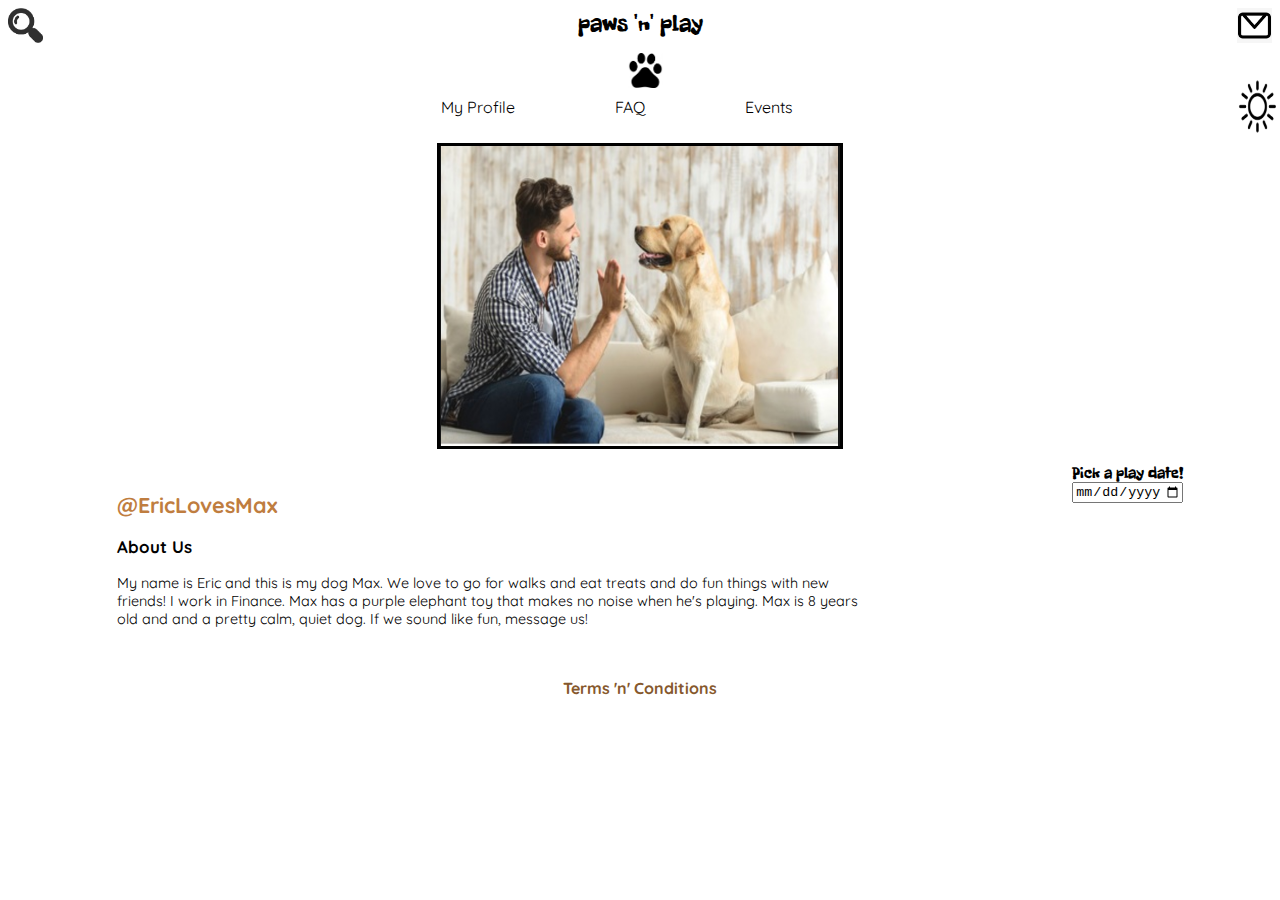
<file: index.html>
<!DOCTYPE html>
<html lang="en">

<head>
    <meta charset="UTF-8">
    <meta name="viewport" content="width=, initial-scale=1.0">
    <link rel="stylesheet" href="style.css">
    <link href="https://fonts.googleapis.com/css?family=Freckle+Face" rel="stylesheet">
    <link href="https://fonts.googleapis.com/css?family=Quicksand" rel="stylesheet">
    <script src="https://code.jquery.com/jquery-3.3.1.slim.min.js" integrity="sha384-q8i/X+965DzO0rT7abK41JStQIAqVgRVzpbzo5smXKp4YfRvH+8abtTE1Pi6jizo" crossorigin="anonymous"></script>
    <script src="https://cdnjs.cloudflare.com/ajax/libs/popper.js/1.14.0/umd/popper.min.js" integrity="sha384-cs/chFZiN24E4KMATLdqdvsezGxaGsi4hLGOzlXwp5UZB1LY//20VyM2taTB4QvJ" crossorigin="anonymous"></script>
    <script src="https://stackpath.bootstrapcdn.com/bootstrap/4.1.0/js/bootstrap.min.js" integrity="sha384-uefMccjFJAIv6A+rW+L4AHf99KvxDjWSu1z9VI8SKNVmz4sk7buKt/6v9KI65qnm" crossorigin="anonymous"></script>
    <title>Paws 'n' Play</title>
</head>

<body>

    <div class="usercontainer">

        <div class='row1'>
            <div class="search"><img src="searchicon.png" class="search"></div>
            <div class="wrapper">
                <div class="logo">paws 'n' play</div>
                <div class="logopick"><img src="paw.jpg" class="logopic"></div>
            </div>
            <div class="message"><img src="messages.jpg" class="message"></div>
        </div>


        <div class="row2">
            <div class="navicon">
                <div class="mobile-button"></div>
                <div class="mobile-button"></div>
                <div class="mobile-button"></div>
            </div>

            <div class="navbar">
                <li>My Profile</li>
                <li>FAQ</li>
                <li>Events</li>
            </div>

            <div class="weathericon"><img src="weather.jpg" class="weather"></div>

        </div>

    </div>

    <div class="profilepic">
        <div class="userprofilepic">
            <img src="userpic.png" class="mainuserpic .img-responsive">
        </div>
    </div>


    <div class="profiletext">

        <div class="profile">
            <h2>@EricLovesMax</h2>
            <h3>About Us</h3>
            <p>My name is Eric and this is my dog Max. We love to go for walks and eat treats and do fun things with new friends! I work in Finance. Max has a purple elephant toy that makes no noise when he's playing. Max is 8 years old and and a pretty calm, quiet dog. If we sound like fun, message us!</p>
        </div>


        <div class="calendar">
            <div class="form-group">
                <label>Pick a play date!</label>
                <input type="date" name="bday" min="1000-01-01" max="3000-12-31" class="form-control">
            </div>
        </div>



    </div>



    <footer>
        <p>Terms 'n' Conditions</p>
    </footer>


</body>

</html>
</file>
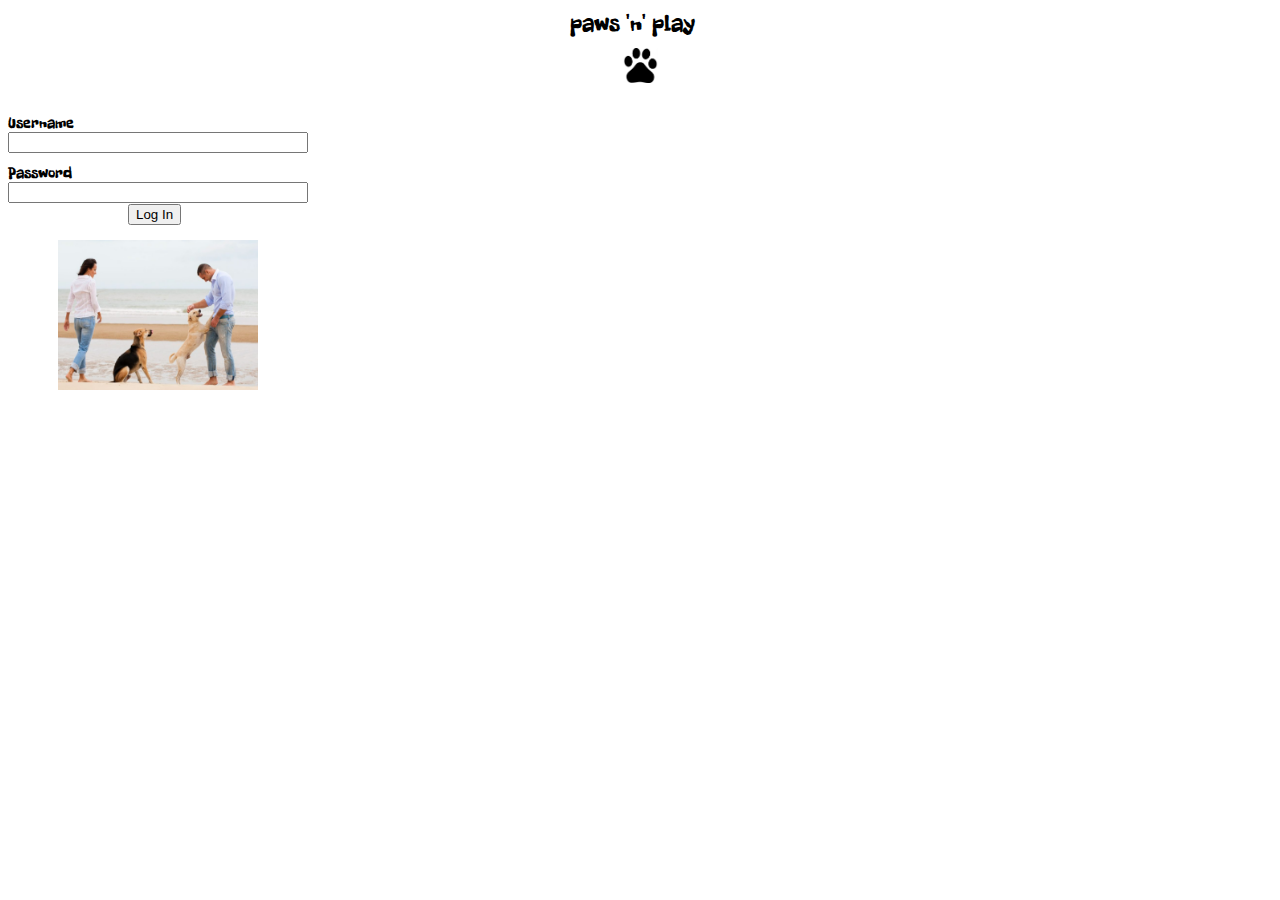
<file: signin.html>
<!DOCTYPE html>
<html lang="en">

<head>
    <meta charset="UTF-8">
    <meta name="viewport" content="width=, initial-scale=1.0">
    <link href="https://fonts.googleapis.com/css?family=Freckle+Face" rel="stylesheet">
    <link href="https://fonts.googleapis.com/css?family=Quicksand" rel="stylesheet">
    <link rel="stylesheet" href="https://stackpath.bootstrapcdn.com/bootstrap/4.1.0/css/bootstrap.min.css" integrity="sha384-9gVQ4dYFwwWSjIDZnLEWnxCjeSWFphJiwGPXr1jddIhOegiu1FwO5qRGvFXOdJZ4" crossorigin="anonymous">
    <link rel="stylesheet" href="style.css">
    <title>paws 'n' play</title>
</head>

<body>

    <div class="header">
        <div class="logo">paws 'n' play</div>
        <div class="logopic"><img src="paw.jpg" class="logopic"></div>
    </div>

    <div class="container">

        <form>
            <div class="form-group">
                <label for="exampleInputEmail1">Username</label>
                <input type="email" class="form-control" id="exampleInputEmail1" aria-describedby="emailHelp">
            </div>
            <div class="form-group">
                <label for="exampleInputPassword1">Password</label>
                <input type="password" class="form-control" id="exampleInputPassword1">
            </div>
            <button type="submit" class="btn btn-primary">Log In</button>
        </form>

        <div class='signinpic'>
            <img src="main.png" class="main" alt="couples">
        </div>

    </div>
</body>

</html>
</file>
<file: style.css>
/* Signin.HTML */

.header {
    display: flex;
    flex-direction: column;
    margin: 0 auto;
    width: 140px;
}

.logopic {
    justify-content: center;
    margin: 5px auto;
}

/* sign in */

.logo {
    font-family: 'Freckle Face', sans-serif;
}

.container {
    display: flex;
    flex-direction: column;
    width: 300px;
    height: 400px;
    padding: 20px 0;
}

form {
    font-family: 'Quicksand', sans-serif;
}

button {
    margin-left: 120px;
}

.signinpic {
    display: flex;
    justify-content: center;
}

.main {
    width: 200px;
    height: 150px;
    margin-top: 15px;
}


/* PROFILE.HTML */

header {
    font-family: 'Freckle Face';
}


.logo {
    font-size: 1.5em;
}

.search,
.logopic,
.message {
    width: 35px;
    height: 35px;
}

.logopick {
    margin-left: 50px;
    margin-top: 10px;
}

.message {
    display: flex;
    justify-content: space-between;
}

.weather {
    width: 65px;
    height: 65px;
    margin-right: -18px;
    margin-top: -23px;
}

/* Mobile button */

.mobile-button {
    width: 35px;
    height: 5px;
    background-color: #bf7d40;
    margin: 3px 0;
}

.container {
    display: flex;
    flex-direction: column;
    width: 300px;
    height: 400px;
    padding: 20px 0;
}

.row1,
.row2 {
    display: flex;
    justify-content: space-between;
}

.wrapper {
    display: flex;
    flex-direction: column;
    justify-content: center;
}

p,
h2,
h3 {
    font-family: 'Quicksand';
}

.mainuserpic {
    width: 200px;
    height: 150px;
    border: 3px solid black;
}

.profilepic {
    display: flex;
    justify-content: center;
}

.profiletext {
    display: flex;
    justify-content: space-around;
    width: 100%;
}

.profile {
    width: 60%;
    font-size: .9em;
    margin: 20px;
}

.available {
    width: 30%;
    height: 200px;
    margin: 20px;
    font-size: .8em;
}

footer {
    display: flex;
    justify-content: center;
    font-size: .5em;
    font-weight: bold;
    color: #86582d;
}

h2 {
    color: #bf7d40;
    /* light brown */
}

.navbar {
    display: none;
}

.form-group {
    font-family: 'Freckle Face', sans-serif;
    display: flex;
    flex-direction: column;
    margin-top: 20px;
}

@media only screen and (min-width: 768px) {

    .mainuserpic {
        width: 400px;
        height: 300px;
    }

    .navbar {
        display: none;
    }

    .form-group {
        margin-top: 10px;
    }

}

@media only screen and (min-width: 1200px) {
    .mobile-button {
        display: none;
    }

    .navbar {
        display: flex;
        justify-content: center;
    }

    li {
        list-style-type: none;
        justify-content: center;
        font-family: 'Quicksand', sans-serif;
        padding: 0px 50px;
    }


    footer {
        font-size: 1em;
    }


}
</file>
